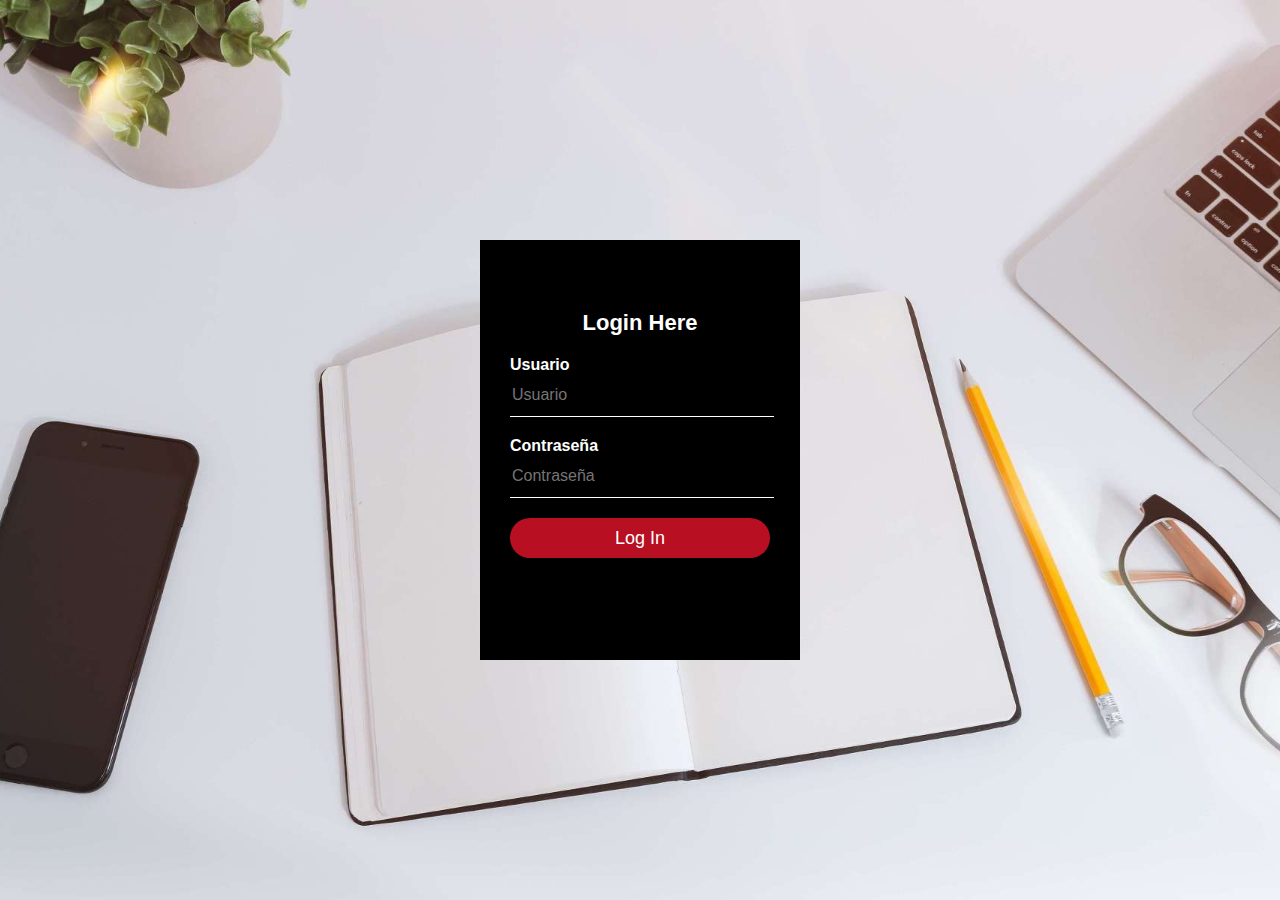
<file: index.html>
<!DOCTYPE html>
<html>
  <head>
    <meta charset="utf-8">
    <title>Login Form Design One | Fazt</title>
    <link rel="stylesheet" href="assets/css/styles_login.css">
  </head>
  <body>

    <div class="login-box">
      
      <h1>Login Here</h1>
      <form>
        
        <label for="username">Usuario</label>
        <input type="text" placeholder="Usuario">
        
        <label for="password">Contraseña</label>
        <input type="password" placeholder="Contraseña">
        <input type="submit" value="Log In">

      </form>
    </div>
  </body>
</html>
</file>
<file: assets/css/styles_login.css>
body {
    margin: 0;
    padding: 0;
    background: url(../img/Fondo\ Login.jpg) no-repeat center top;
    background-size: cover;
    font-family: sans-serif;
    height: 100vh;
  }
  
  .login-box {
    width: 320px;
    height: 420px;
    background: #000;
    color: #fff;
    top: 50%;
    left: 50%;
    position: absolute;
    transform: translate(-50%, -50%);
    box-sizing: border-box;
    padding: 70px 30px;
  }
  
  .login-box .avatar {
    width: 100px;
    height: 100px;
    border-radius: 50%;
    position: absolute;
    top: -50px;
    left: calc(50% - 50px);
  }
  
  .login-box h1 {
    margin: 0;
    padding: 0 0 20px;
    text-align: center;
    font-size: 22px;
  }
  
  .login-box label {
    margin: 0;
    padding: 0;
    font-weight: bold;
    display: block;
  }
  
  .login-box input {
    width: 100%;
    margin-bottom: 20px;
  }
  
  .login-box input[type="text"], .login-box input[type="password"] {
    border: none;
    border-bottom: 1px solid #fff;
    background: transparent;
    outline: none;
    height: 40px;
    color: #fff;
    font-size: 16px;
  }
  
  .login-box input[type="submit"] {
    border: none;
    outline: none;
    height: 40px;
    background: #b80f22;
    color: #fff;
    font-size: 18px;
    border-radius: 20px;
  }
  
  .login-box input[type="submit"]:hover {
    cursor: pointer;
    background: #ffc107;
    color: #000;
  }
  
  .login-box a {
    text-decoration: none;
    font-size: 12px;
    line-height: 20px;
    color: darkgrey;
  }
  
  .login-box a:hover {
    color: #fff;
  }
</file>
